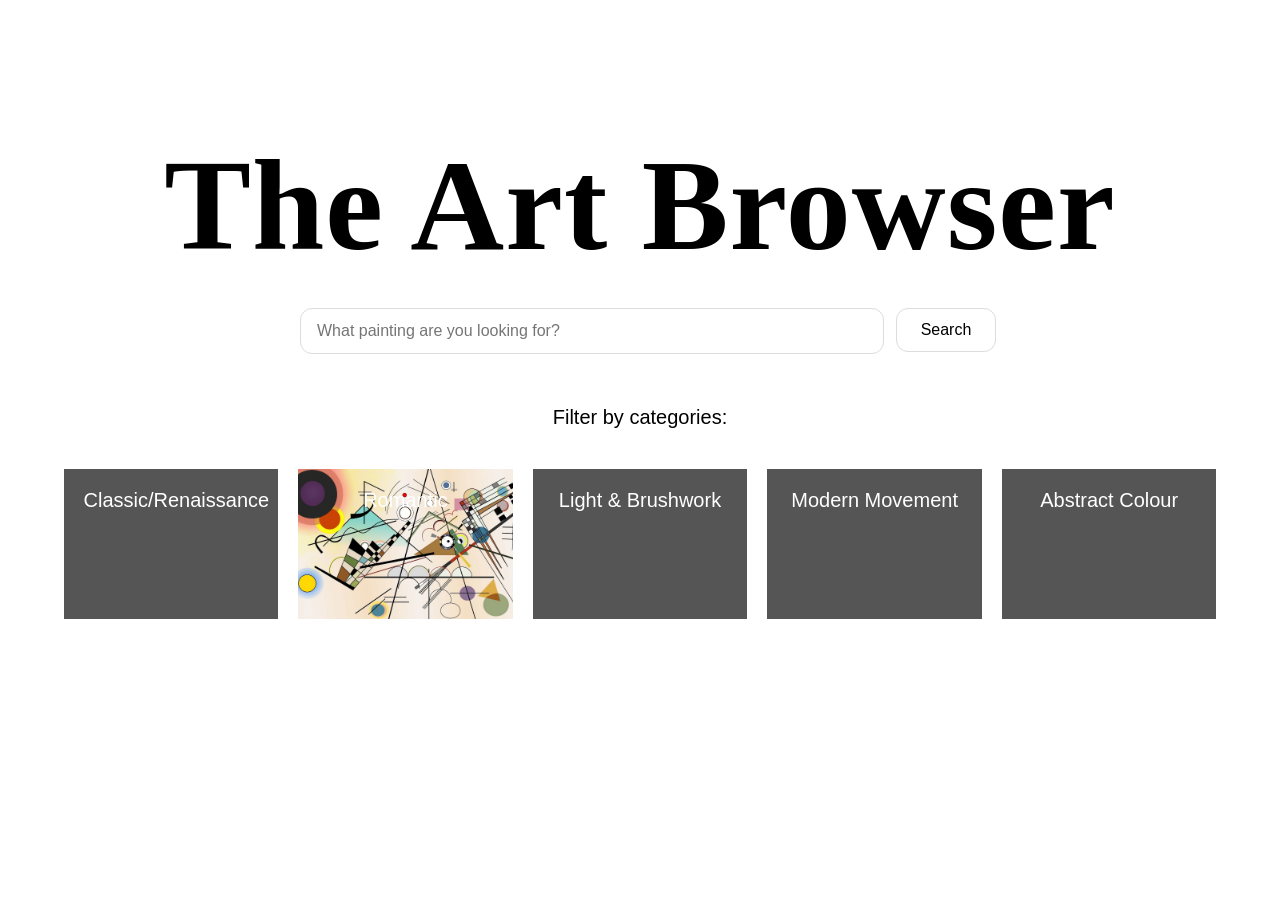
<file: index.html>
<!doctype html>
<html class="no-js" lang="">

<head>
  <meta charset="utf-8">
  <meta name="viewport" content="width=device-width, initial-scale=1">
  <title></title>
  <link rel="stylesheet" href="css/style.css">
  <meta name="description" content="">

  <meta property="og:title" content="">
  <meta property="og:type" content="">
  <meta property="og:url" content="">
  <meta property="og:image" content="">
  <meta property="og:image:alt" content="">

  <link rel="icon" href="/favicon.ico" sizes="any">
  <link rel="icon" href="/icon.svg" type="image/svg+xml">
  <link rel="apple-touch-icon" href="icon.png">

  <link rel="manifest" href="site.webmanifest">
  <meta name="theme-color" content="#fafafa">
</head>

<body>

<h1 class="h1-txt"> The Art Browser</h1>

<div class="wrapper-searchbar">
  <input type="text" class="searchbar" placeholder="What painting are you looking for?">
  <button class="search-button">Search</button>
</div>

<p class="paragraph-txt"> Filter by categories:</p>

<div class="image-container">
  <div class="image-wrapper deep-red" >
    <!--<p>Classic/Renaissance</p>-->
    <p class ="hover-Text"> Classic/Renaissance</p>
   <!--<button class="image-btn">Click here</button>-->
  </div>

  <div class="image-wrapper soft-peach" onclick= "window.location.href='https://www.google.com/?hl=sv'">
    <!--<p>Romantic</p>-->
    <p class ="hover-Text"> Romantic</p>
    <!--<button class="image-btn ">Click here</button>-->
  </div>

  <div class="image-wrapper warm-orange ">
    <p class ="hover-Text"> Light & Brushwork</p>
    <!--<p>Light & Brushwork</p-->
   <!-- <button class="image-btn">Click here</button>-->
  </div>

  <div class="image-wrapper deep-purple">
    <!--<p>Modern Movement</p>-->
    <p class ="hover-Text"> Modern Movement</p>
    <!--<button class="image-btn">Click here</button>-->
  </div>

  <div class="image-wrapper golden-rod">
   <!-- <p>Abstract & Colour fields</p>-->
    <p class ="hover-Text">Abstract Colour</p>
    <!--<button class="image-btn">Click here</button>-->
  </div>
</div>

  <script src="js/app.js"></script>

</body>

</html>
</file>
<file: css/style.css>
body {
  background-color: white;
}
/*.header-Wrapper{
  text-align: center;
  font-size: 10px;

}*/
/* här refererar vi till classen som vi skapat i html */
.text-wrapper {
  text-align: center;
  padding-left: 100px;
  padding-right: 100px;
}
.h1-txt{
  letter-spacing: calc(1px);
  text-align: center;
  font-weight: bold;
  font-size: 130px;
  margin-top: 130px;
  margin-bottom: 20px;
  color: black;
}

.image-container {
  display: flex;
  justify-content: center;
  gap: 20px;    /* mellanrum mellan bilderna */
  padding-left: 50px;
  padding-right: 50px;
  margin-top: 40px;
  flex-wrap: wrap;
}
/* detta är classer för bilden*/
.image-wrapper {
  /*man använder .. för att komma ut ur den befintliga mappen och ut i rot mappen */
 /* background-image: url("../img/wassily-kandinsky-6254506_1280.webp");*/
  width: 15%;
  height: 150px;            /* eller valfri höjd */
  background-size: cover;   /* FYLLER div:en utan att sträckas */
  background-position: center; /* centrera motivet */
  background-repeat: no-repeat;
  background-color: #555555;
  /*border-radius: 8px;*/
  padding-left: 20px;
  padding-right: 20px;

  position: relative; /* gör det möjligt att absolut-positionera knappen */
  /*transition: width 0.8s ease, height 0.8s ease; /* <-- lägg till detta */
  transition: background-color 0.6s;
  /*transition: opacity 0.6s ease;*/
  overflow: hidden; /* viktigt för att text inte ska sticka ut */
}

/*.deep-red{background-color:#9B2D30}*/
.soft-peach{
  Background-image: url("../img/wassily-kandinsky-6254506_1280.webp");
}   /*background-image: background-color: #B78B7F
/*.warm-orange{background-color: #E67869}
.deep-purple{background-color: #3F2B96} #4E3A9F
.gold{background-color: #A98C7E}*/
.category.active .hover-Text {
  opacity: 1;  /* texten syns */
  background-color: white;
}

.hover-Text{
  opacity: 1;
  color: black; /* färg vid hover */
  font-size: 20px;
  font-family: 'Roboto', sans-serif;
}

.image-wrapper.active {
  background-color: white;
}
/*
.image-wrapper.active .hover-Text {
  opacity: 1;
}*/

.image-wrapper:hover{
  /*width: 16%;*/
  /*height: 155px;*/
  background-color: white;
 /* opacity: 0;  /* lägre värde = mer fade */
  cursor: pointer;
}


.image-wrapper p{
  text-align: center;
  color: white;
  font-size: 20px;
  font-family: 'Roboto', sans-serif;

}


.image-wrapper:hover .hover-Text {

  opacity: 1;
  color: black;

}
.hover-Text.active{
  color: black;
}

/* Active: bakgrund vit och text synlig permanent */
.image-wrapper.active  {
  background-color: white;

}

.paragraph-txt{
  font-family: Roboto, sans-serif;
  text-align: center;
  font-size: 20px;
}

.text-wrapper img{
  display: block;         /* tar bort inline-gap */
  width: 100%;            /* fyller hela text-wrapper minus padding */
  height: auto;           /* behåller proportionerna */
  margin-top: 20px;       /* valfritt, lite avstånd från text */
  border-radius: 8px;     /* valfritt, rundade hörn */

}

.wrapper-searchbar{
  width: 100%;
  height: 40px;
  border-radius: 60px;
  padding: 8px;
  font-size: 16px;
  margin-bottom: 50px;

  display: flex;              /* aktiverar flexbox */
  justify-content: center;    /* centrerar horisontellt */
  /*align-items: center;        /* centrerar vertikalt */
  /*margin: 0 auto;             /* centrerar hela div:en på sidan */

  gap: 12px; /* LUFT mellan input & knapp */

}
.searchbar{
  font-family: Roboto, sans-serif;
  width: 550px;               /* Googles storlek ungefär */
  height: 44px;
  border-radius: 12px;        /* rundare = Google-stil */
  border: 1px solid #dcdcdc;  /* ljusgrå tunn border */
  padding: 0 16px;
  font-size: 16px;
  box-shadow: none;           /* ingen skugga i normal state */
  transition: all 0.5s ease;  /* mjuk animation vid hover */
}


/* Hover-effekt — ljus border + glow */
.searchbar:hover{
  border: 1px solid #b8b8b8;  /* aningen mörkare vid hover */
  box-shadow: 0 1px 6px rgba(32,33,36,0.28);
}
.searchbar:focus {          /* även när man klickar i den */
  outline: none;
  border: 1px solid #4285f4;  /* blå markering som Google */
  box-shadow: 0 1px 6px rgba(66,133,244);

}

.search-button{
  background-color: white;
  font-size: 16px;
  font-family: Roboto, sans-serif;
  height: 44px;
  width: 100px;
  border-radius: 12px;
  border: 1px solid #dcdcdc;  /* ljusgrå tunn border */
  box-shadow: none;           /* ingen skugga i normal state */
}
.search:hover{
  border: 1px solid #b8b8b8;  /* aningen mörkare vid hover */
  box-shadow: 0 1px 6px rgba(32,33,36,0.28);
}
</file>
